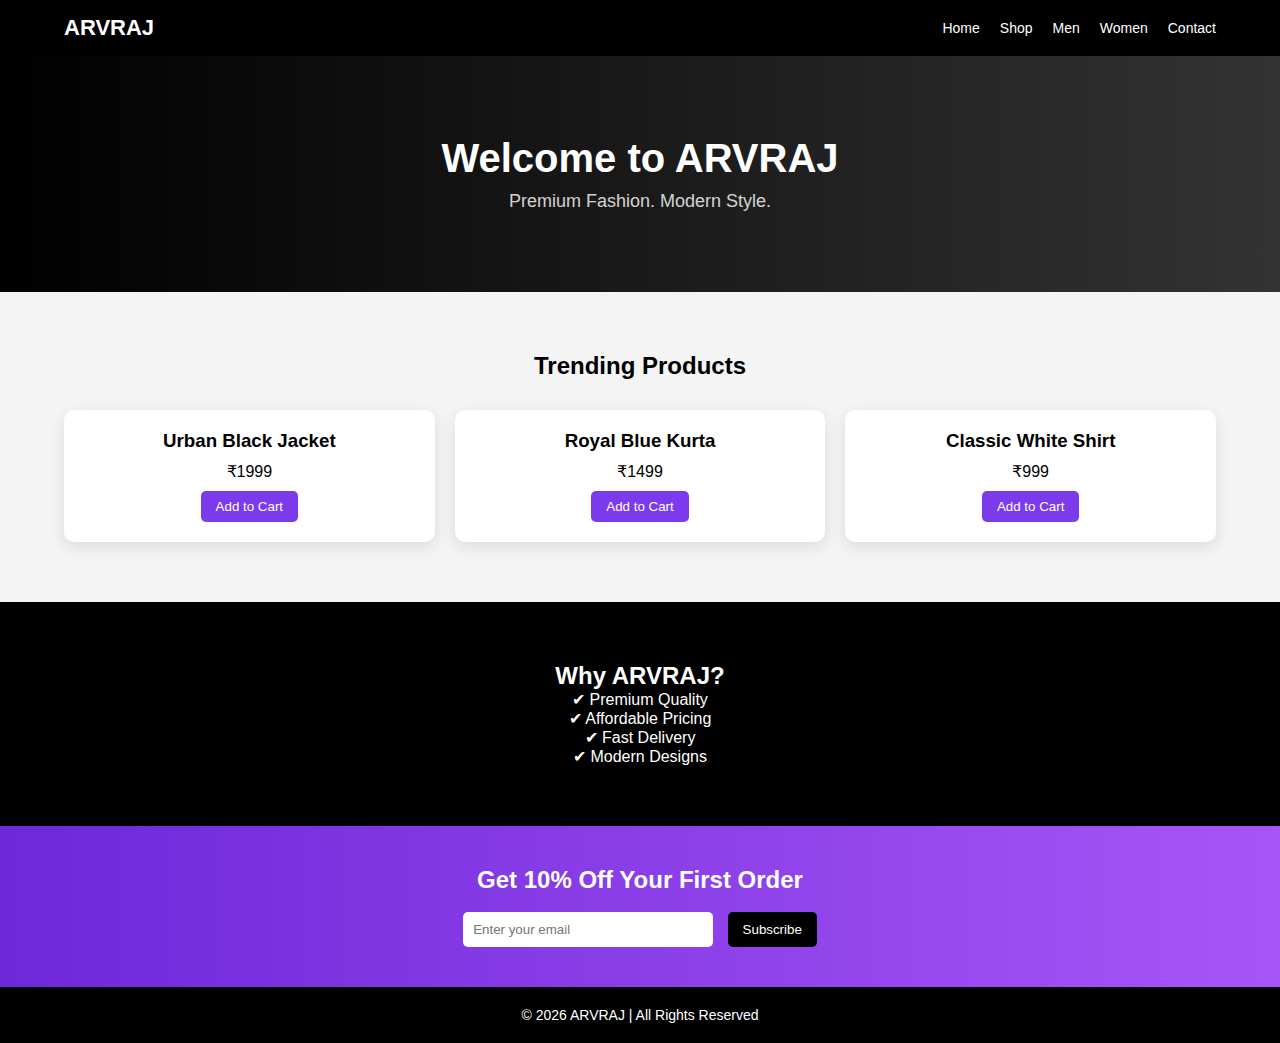
<file: index.html>
<!DOCTYPE html>
<html lang="en">
<head>
<meta charset="UTF-8">
<meta name="viewport" content="width=device-width, initial-scale=1.0">
<title>ARVRAJ</title>

<style>
*{
    margin:0;
    padding:0;
    box-sizing:border-box;
    font-family: Arial, sans-serif;
}

body{
    background:#f4f4f4;
}

/* ===== CONTAINER ===== */
.container{
    width:90%;
    max-width:1200px;
    margin:auto;
}

/* ===== NAVBAR ===== */
nav{
    background:black;
    color:white;
    padding:15px 0;
}

.nav-wrapper{
    display:flex;
    justify-content:space-between;
    align-items:center;
}

.logo{
    font-size:22px;
    font-weight:bold;
}

.nav-links{
    display:flex;
    gap:20px;
}

.nav-links a{
    color:white;
    text-decoration:none;
    font-size:14px;
}

.nav-links a:hover{
    color:#a855f7;
}

/* ===== HERO ===== */
.hero{
    background:linear-gradient(to right, black, #333);
    color:white;
    text-align:center;
    padding:80px 20px;
}

.hero h1{
    font-size:40px;
    margin-bottom:10px;
}

.hero p{
    font-size:18px;
    opacity:0.8;
}

/* ===== SECTION ===== */
.section{
    padding:60px 0;
    text-align:center;
}

.section h2{
    margin-bottom:30px;
}

/* ===== PRODUCTS GRID ===== */
.products{
    display:grid;
    grid-template-columns:repeat(auto-fit,minmax(250px,1fr));
    gap:20px;
}

.card{
    background:white;
    padding:20px;
    border-radius:10px;
    box-shadow:0 5px 15px rgba(0,0,0,0.1);
}

.card h3{
    margin-bottom:10px;
}

.card button{
    margin-top:10px;
    padding:8px 15px;
    border:none;
    background:#7c3aed;
    color:white;
    border-radius:5px;
    cursor:pointer;
}

.card button:hover{
    background:#5b21b6;
}

/* ===== WHY SECTION ===== */
.why{
    background:black;
    color:white;
    padding:60px 20px;
    text-align:center;
}

/* ===== NEWSLETTER ===== */
.newsletter{
    background:linear-gradient(to right,#6d28d9,#a855f7);
    padding:40px 20px;
    text-align:center;
    color:white;
}

.newsletter input{
    padding:10px;
    width:250px;
    max-width:80%;
    border:none;
    border-radius:5px;
    margin-right:10px;
}

.newsletter button{
    padding:10px 15px;
    border:none;
    background:black;
    color:white;
    border-radius:5px;
    cursor:pointer;
}

/* ===== FOOTER ===== */
footer{
    background:black;
    color:white;
    text-align:center;
    padding:20px;
    font-size:14px;
}

/* ===== MOBILE NAV ===== */
@media(max-width:768px){
    .nav-links{
        display:none;
        flex-direction:column;
        background:black;
        position:absolute;
        right:20px;
        top:60px;
        padding:20px;
    }

    .nav-links.active{
        display:flex;
    }

    .menu-btn{
        display:block;
        cursor:pointer;
        font-size:20px;
    }
}

@media(min-width:769px){
    .menu-btn{
        display:none;
    }
}
</style>
</head>
<body>

<!-- NAVBAR -->
<nav>
    <div class="container nav-wrapper">
        <div class="logo">ARVRAJ</div>
        <div class="menu-btn" onclick="toggleMenu()">☰</div>
        <div class="nav-links" id="navLinks">
            <a href="#">Home</a>
            <a href="#">Shop</a>
            <a href="#">Men</a>
            <a href="#">Women</a>
            <a href="#">Contact</a>
        </div>
    </div>
</nav>

<!-- HERO -->
<section class="hero">
    <h1>Welcome to ARVRAJ</h1>
    <p>Premium Fashion. Modern Style.</p>
</section>

<!-- PRODUCTS -->
<section class="section">
    <div class="container">
        <h2>Trending Products</h2>
        <div class="products">
            <div class="card">
                <h3>Urban Black Jacket</h3>
                <p>₹1999</p>
                <button>Add to Cart</button>
            </div>

            <div class="card">
                <h3>Royal Blue Kurta</h3>
                <p>₹1499</p>
                <button>Add to Cart</button>
            </div>

            <div class="card">
                <h3>Classic White Shirt</h3>
                <p>₹999</p>
                <button>Add to Cart</button>
            </div>
        </div>
    </div>
</section>

<!-- WHY ARVRAJ -->
<section class="why">
    <h2>Why ARVRAJ?</h2>
    <p>✔ Premium Quality</p>
    <p>✔ Affordable Pricing</p>
    <p>✔ Fast Delivery</p>
    <p>✔ Modern Designs</p>
</section>

<!-- NEWSLETTER -->
<section class="newsletter">
    <h2>Get 10% Off Your First Order</h2>
    <br>
    <input type="email" placeholder="Enter your email">
    <button>Subscribe</button>
</section>

<!-- FOOTER -->
<footer>
    © 2026 ARVRAJ | All Rights Reserved
</footer>

<script>
function toggleMenu(){
    document.getElementById("navLinks").classList.toggle("active");
}
</script>

</body>
</html>
</file>
